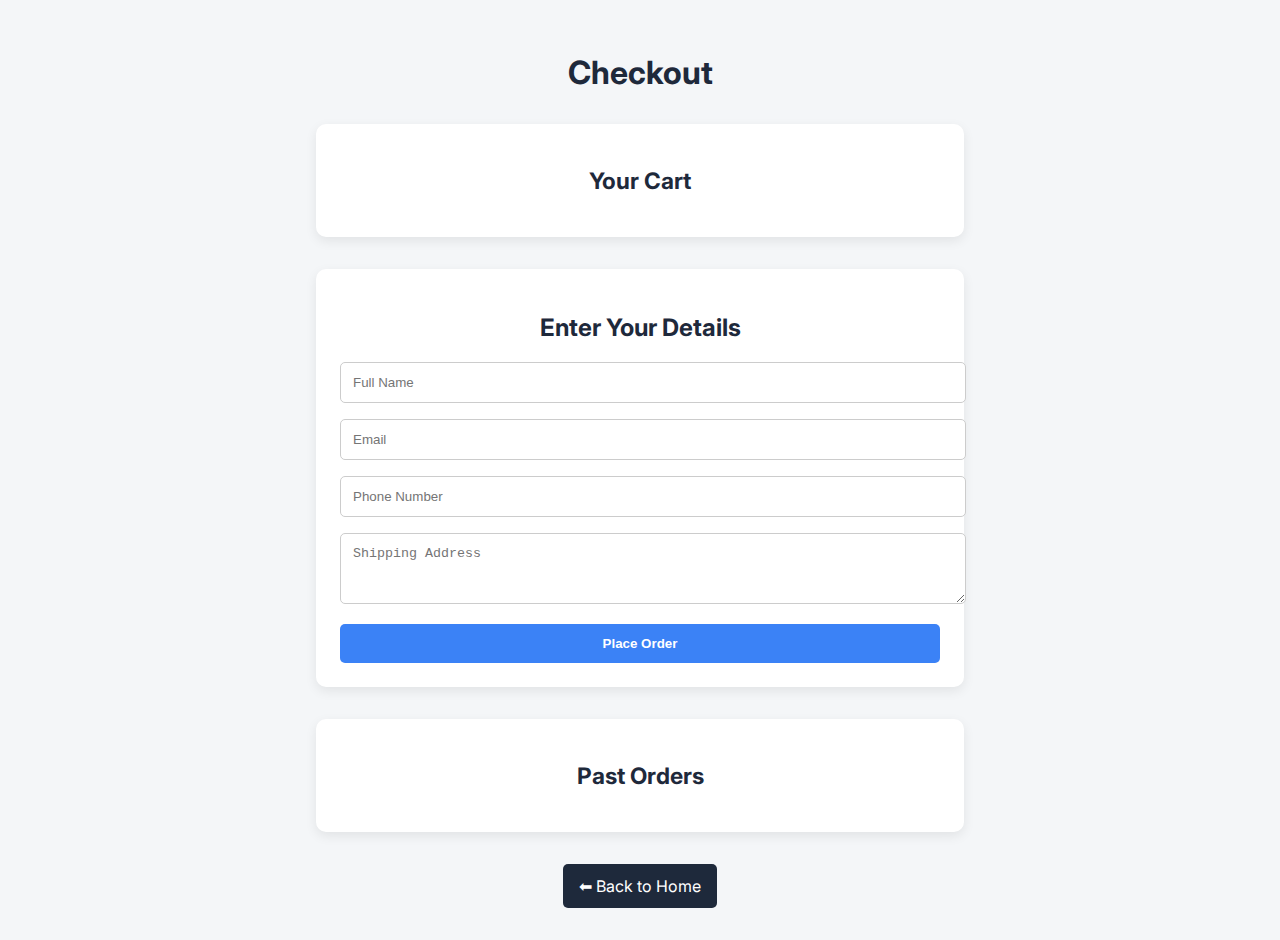
<file: checkout.html>
<!DOCTYPE html>
<html lang="en">
<head>
  <meta charset="UTF-8" />
  <title>Checkout - My Store</title>
  <link href="https://fonts.googleapis.com/css2?family=Inter:wght@400;600&display=swap" rel="stylesheet" />
  <style>
    body {
      font-family: 'Inter', sans-serif;
      margin: 0;
      background-color: #f4f6f8;
      padding: 2rem;
    }
    h1, h2 {
      text-align: center;
      color: #1e293b;
    }
    .form, .summary, .history {
      max-width: 600px;
      margin: 2rem auto;
      background: white;
      padding: 1.5rem;
      border-radius: 10px;
      box-shadow: 0 4px 12px rgba(0,0,0,0.08);
    }
    .form input, .form textarea {
      width: 100%;
      padding: 0.75rem;
      margin-bottom: 1rem;
      border-radius: 5px;
      border: 1px solid #ccc;
    }
    .form button {
      width: 100%;
      padding: 0.75rem;
      background-color: #3b82f6;
      color: white;
      border: none;
      border-radius: 5px;
      font-weight: bold;
      cursor: pointer;
    }
    .order-item {
      display: flex;
      justify-content: space-between;
      margin-bottom: 0.5rem;
    }
    .summary, .history {
      font-size: 0.95rem;
    }
    .back-button {
      display: block;
      width: 100%;
      text-align: center;
      margin-top: 2rem;
    }
    .back-button a {
      text-decoration: none;
      color: white;
      background: #1e293b;
      padding: 0.75rem 1rem;
      border-radius: 5px;
      display: inline-block;
    }
    .past-order {
      border-top: 1px solid #ccc;
      padding-top: 0.5rem;
      margin-top: 1rem;
    }
  </style>
</head>
<body>
  <h1>Checkout</h1>

  <div class="summary" id="order-summary">
    <h2>Your Cart</h2>
    <!-- Populated by JS -->
  </div>

  <div class="form">
    <h2>Enter Your Details</h2>
    <input type="text" id="name" placeholder="Full Name" required />
    <input type="email" id="email" placeholder="Email" required />
    <input type="tel" id="phone" placeholder="Phone Number" required />
    <textarea id="address" rows="3" placeholder="Shipping Address" required></textarea>
    <button onclick="submitOrder()">Place Order</button>
  </div>

  <div class="history" id="order-history">
    <h2>Past Orders</h2>
    <!-- Filled dynamically -->
  </div>

  <div class="back-button">
    <a href="index.html">⬅ Back to Home</a>
  </div>

  <script>
    const cart = JSON.parse(localStorage.getItem("cart")) || {};
    const products = [];

    async function loadProducts() {
      const res = await fetch("https://dummyjson.com/products");
      const data = await res.json();
      products.push(...data.products);
      renderCartSummary();
      renderOrderHistory();
    }

    function renderCartSummary() {
      const container = document.getElementById("order-summary");
      let total = 0;
      let html = "<ul style='list-style:none;padding:0;'>";
      for (let id in cart) {
        const product = products.find(p => p.id == id);
        if (product) {
          const qty = cart[id];
          total += product.price * qty;
          html += `<li class="order-item">${product.title} x ${qty} = ₹${product.price * qty}</li>`;
        }
      }
      html += `</ul><strong>Total: ₹${total}</strong>`;
      container.innerHTML += html;
    }

    function submitOrder() {
      const name = document.getElementById("name").value.trim();
      const email = document.getElementById("email").value.trim();
      const phone = document.getElementById("phone").value.trim();
      const address = document.getElementById("address").value.trim();

      if (!name || !email || !phone || !address) {
        alert("Please fill all fields!");
        return;
      }

      const order = {
        name,
        email,
        phone,
        address,
        items: { ...cart },
        timestamp: new Date().toLocaleString()
      };

      let orders = JSON.parse(localStorage.getItem("orders")) || [];
      orders.push(order);
      localStorage.setItem("orders", JSON.stringify(orders));

      // Clear cart
      localStorage.removeItem("cart");
      alert("Order placed successfully!");
      location.reload();
    }

    function renderOrderHistory() {
      const history = JSON.parse(localStorage.getItem("orders")) || [];
      const container = document.getElementById("order-history");

      if (history.length === 0) {
        container.innerHTML += "<p>No past orders yet.</p>";
        return;
      }

      history.reverse().forEach((order, index) => {
        let html = `<div class="past-order">
          <strong>${order.name}</strong> (${order.phone})<br/>
          ${order.address}<br/>
          <small>${order.timestamp}</small>
          <ul style='padding-left:1.2rem;'>`;

        for (let id in order.items) {
          const p = products.find(prod => prod.id == id);
          if (p) {
            html += `<li>${p.title} x ${order.items[id]}</li>`;
          }
        }

        html += `</ul></div>`;
        container.innerHTML += html;
      });
    }

    window.onload = loadProducts;
  </script>
</body>
</html>
</file>
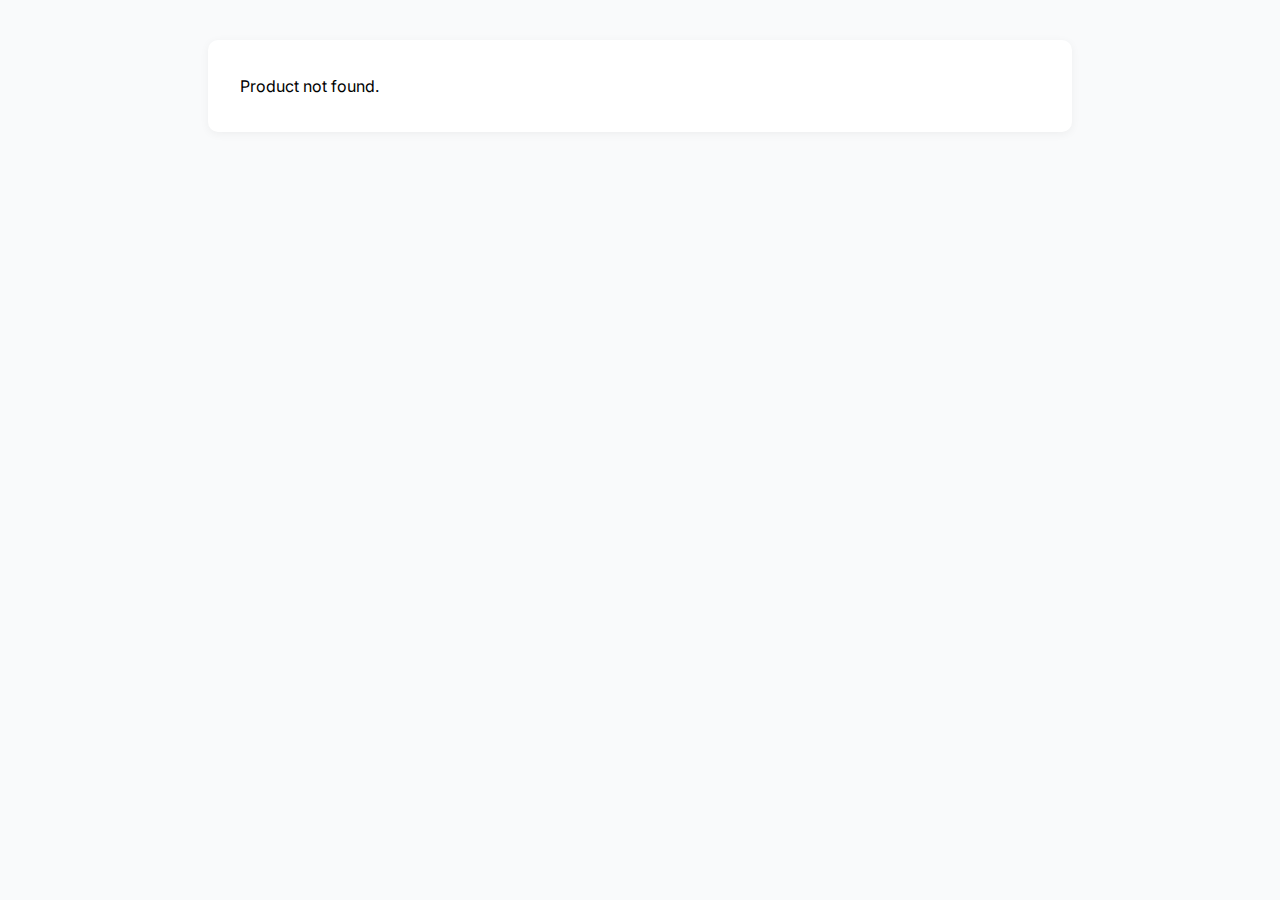
<file: product-details.html>
<!DOCTYPE html>
<html lang="en">
<head>
  <meta charset="UTF-8" />
  <title>Product Details</title>
  <link href="https://fonts.googleapis.com/css2?family=Inter:wght@400;600&display=swap" rel="stylesheet" />
  <style>
    body {
      font-family: 'Inter', sans-serif;
      background-color: #f9fafb;
      padding: 2rem;
    }
    .container {
      max-width: 800px;
      margin: 0 auto;
      background: white;
      padding: 2rem;
      border-radius: 10px;
      box-shadow: 0 2px 10px rgba(0,0,0,0.05);
    }
    img {
      max-width: 100%;
      height: auto;
      margin-bottom: 1rem;
    }
    h1 {
      font-size: 1.75rem;
      margin-bottom: 0.5rem;
    }
    p {
      margin: 0.25rem 0;
    }
    .price {
      color: #10b981;
      font-weight: bold;
      font-size: 1.25rem;
      margin-top: 1rem;
    }
    a {
      display: inline-block;
      margin-top: 1.5rem;
      text-decoration: none;
      color: white;
      background-color: #3b82f6;
      padding: 0.5rem 1rem;
      border-radius: 6px;
    }
  </style>
</head>
<body>
  <div class="container" id="product-details">
    <p>Loading...</p>
  </div>

  <script>
    async function loadProductDetails() {
      const params = new URLSearchParams(window.location.search);
      const productId = params.get('id');
      if (!productId) {
        document.getElementById("product-details").innerHTML = '<p>Product not found.</p>';
        return;
      }

      const res = await fetch(`https://dummyjson.com/products/${productId}`);
      const product = await res.json();

      document.getElementById("product-details").innerHTML = `
        <img src="${product.thumbnail}" alt="${product.title}" />
        <h1>${product.title}</h1>
        <p><strong>Category:</strong> ${product.category}</p>
        <p><strong>Brand:</strong> ${product.brand}</p>
        <p><strong>Description:</strong> ${product.description}</p>
        <p class="price">Price: $${product.price}</p>
        <p><strong>Rating:</strong> ${product.rating} ⭐</p>
        <a href="index.html">⬅ Back to store</a>
      `;
    }

    loadProductDetails();
  </script>
</body>
</html>
</file>
